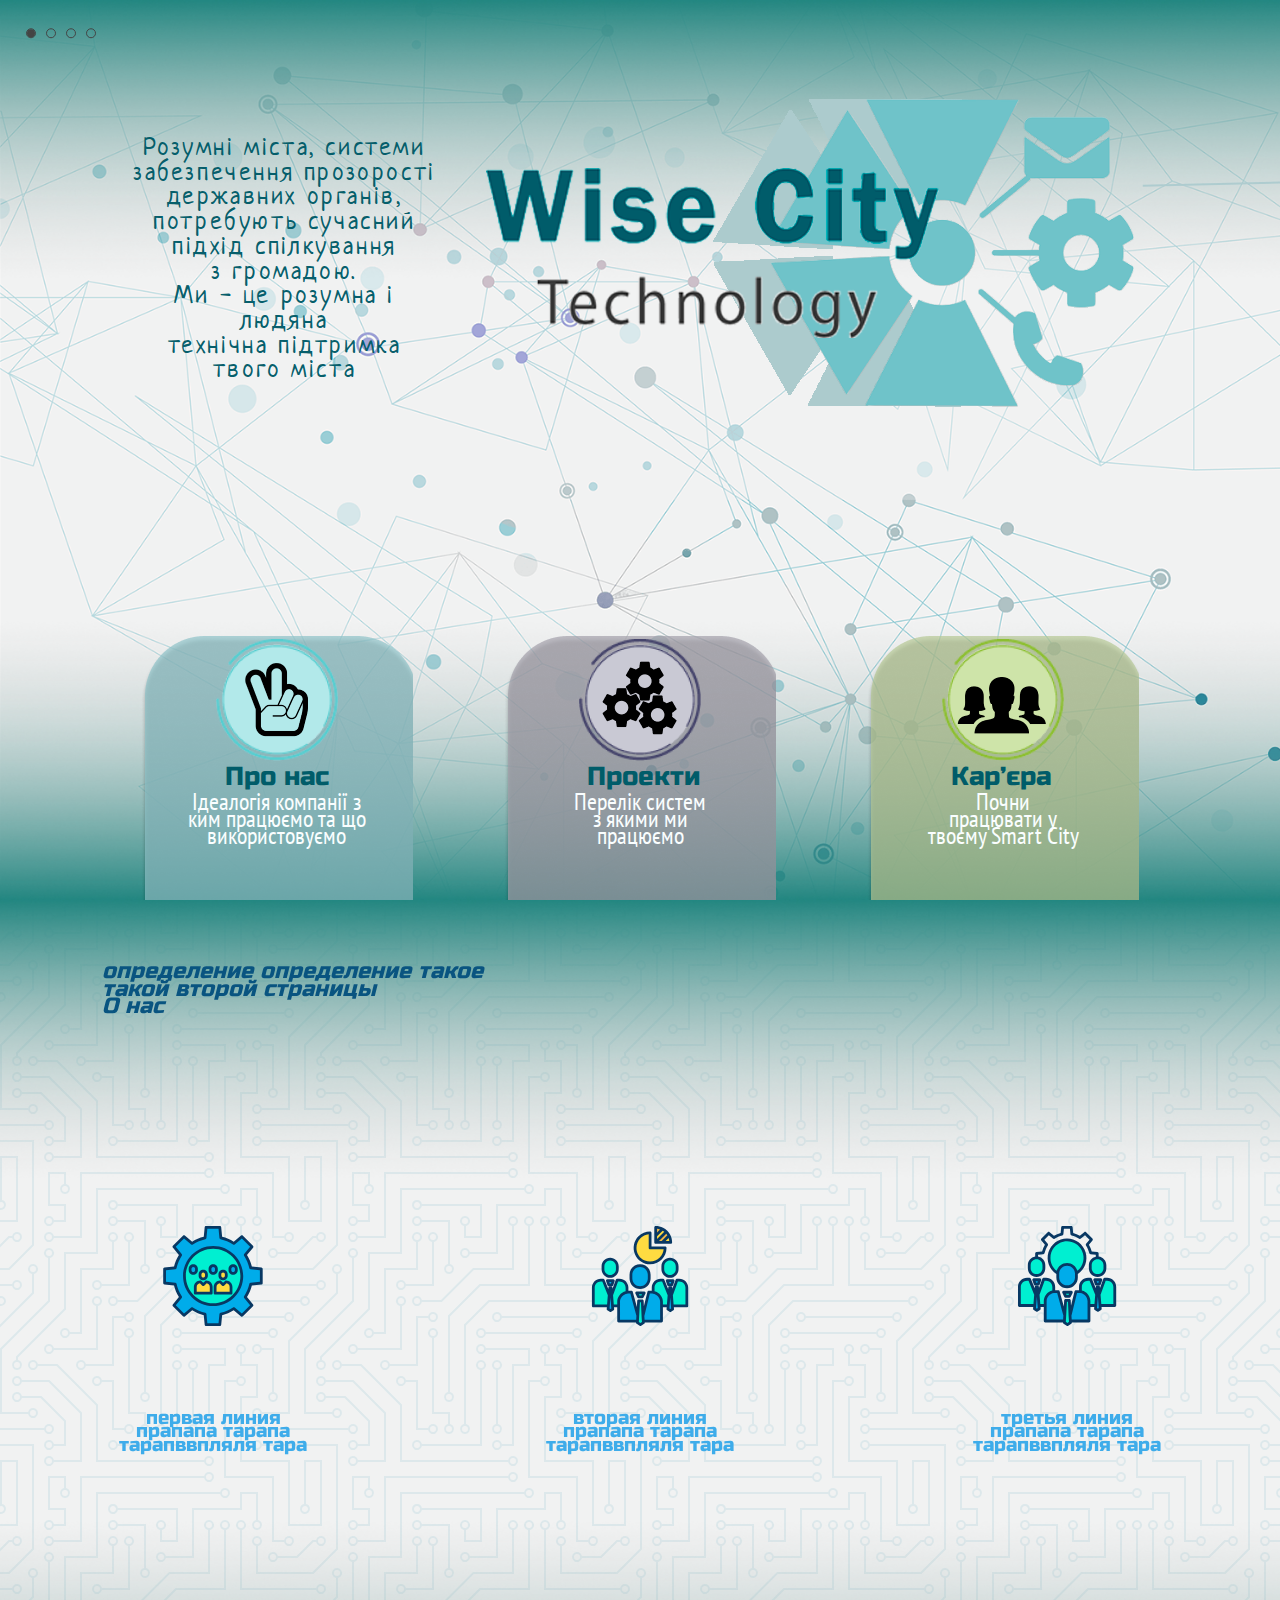
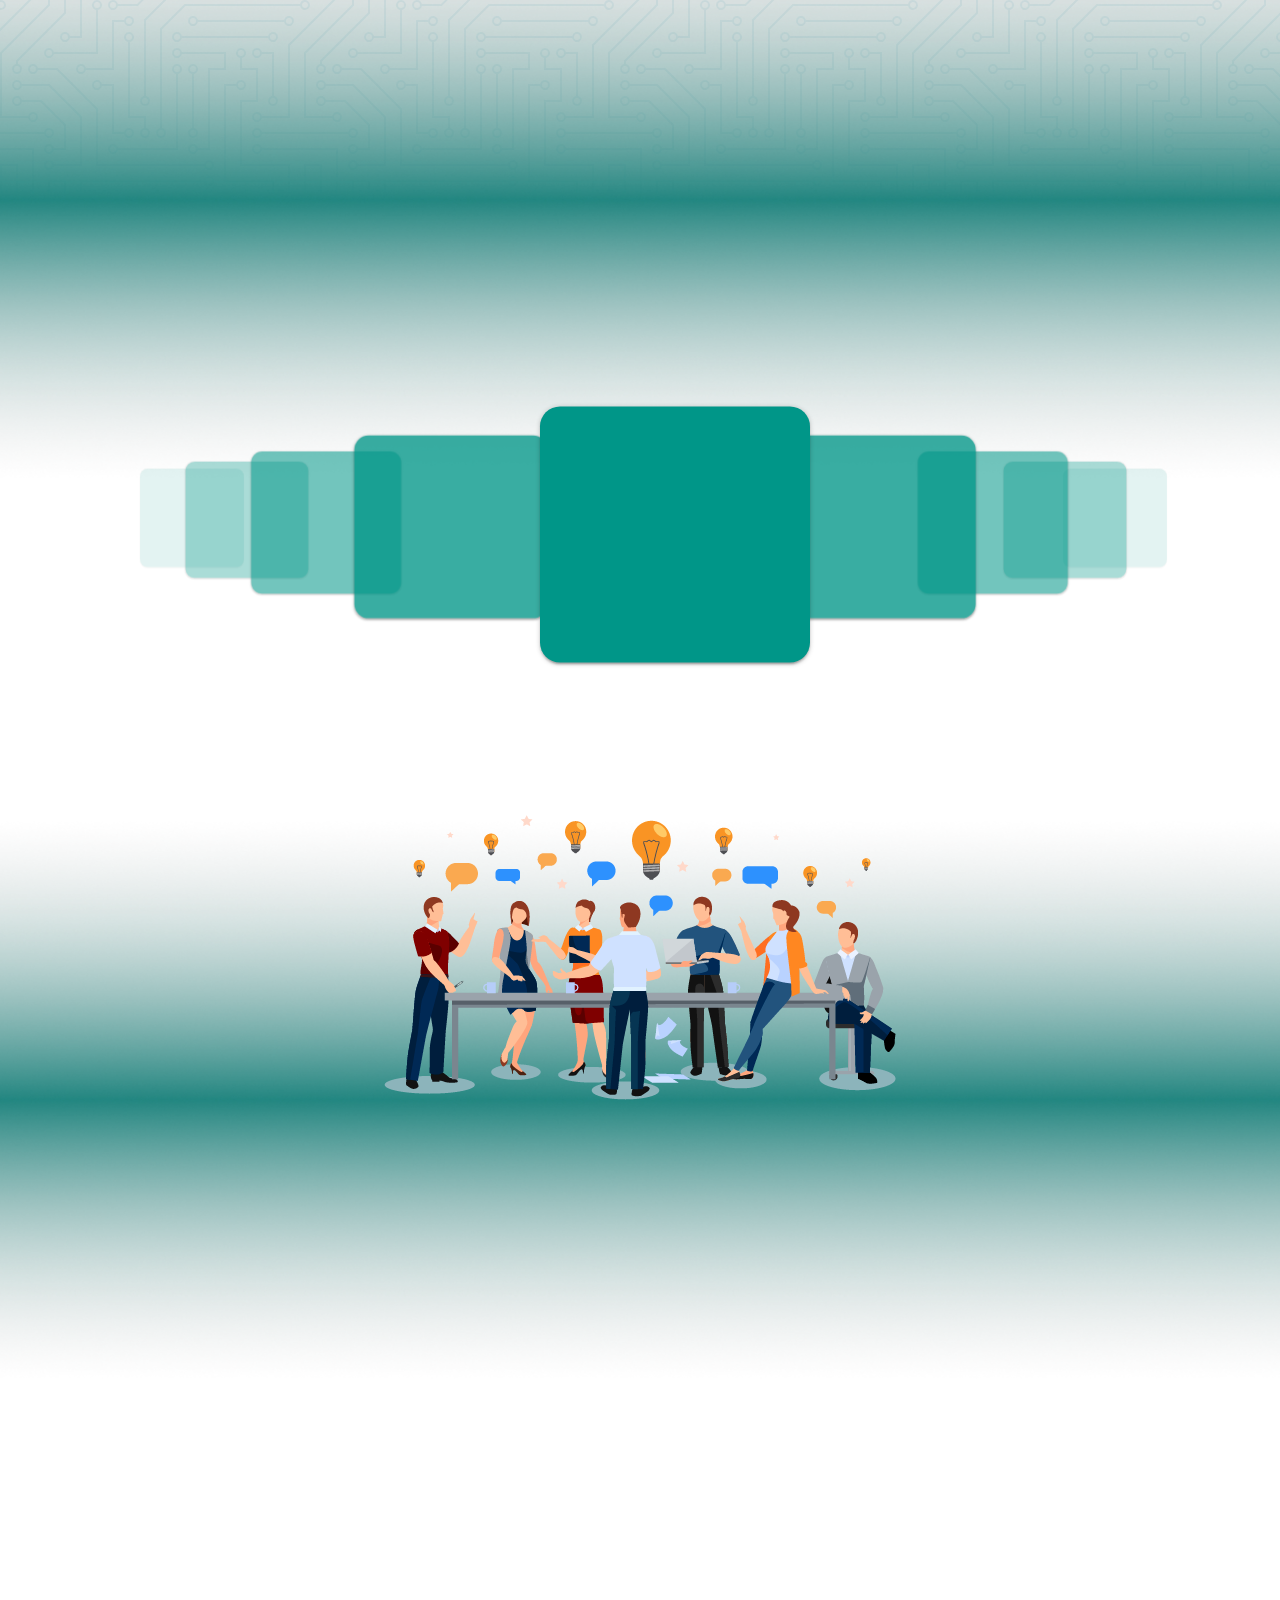
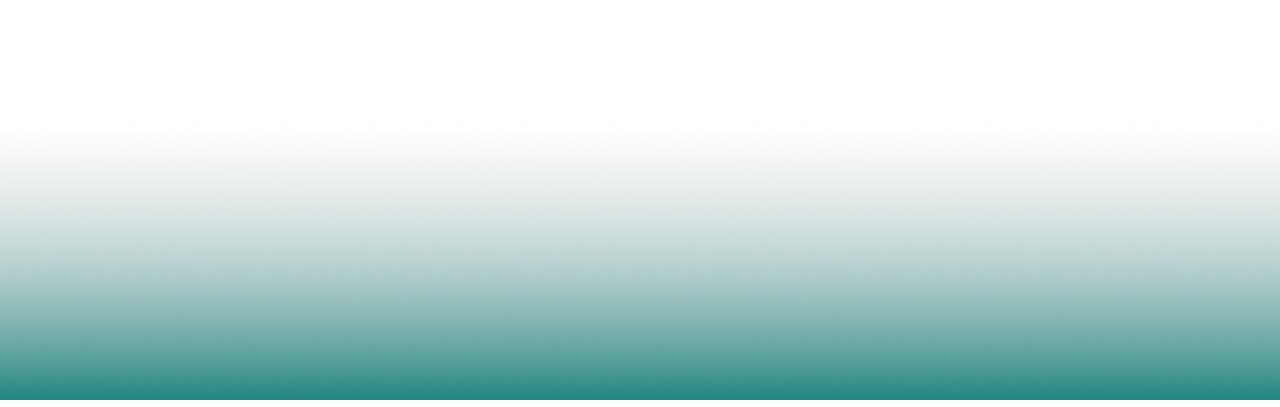
<file: index.html>
<!DOCTYPE html>
<html lang="en">
<head>
  <meta http-equiv="Content-Type" content="text/html; charset=UTF-8"/>
  <meta name="viewport" content="width=device-width, initial-scale=1, maximum-scale=1.0"/>
  <title>Starter Template - Materialize</title>

  <!-- CSS  -->
  <!-- <link href="css/mw480.css" rel="stylesheet" media="only screen and (max-width:480px)" /> -->
  <link href="https://fonts.googleapis.com/css?family=Neucha&display=swap" rel="stylesheet">
  <link href="https://fonts.googleapis.com/css?family=Montserrat&display=swap" rel="stylesheet">
  <link href="https://fonts.googleapis.com/css?family=PT+Sans+Narrow&display=swap" rel="stylesheet">
  <link href="https://fonts.googleapis.com/icon?family=Material+Icons" rel="stylesheet">
  <link href="https://fonts.googleapis.com/css?family=Russo+One&display=swap" rel="stylesheet">
  <link href="css/materialize.css" type="text/css" rel="stylesheet" media="screen,projection"/>
  <link href="css/style.css" type="text/css" rel="stylesheet" media="screen,projection"/>
</head>
<body>
  
  <div class="scrollLink" data-section-name="onePage" id="main-content" style="width: 100vw;height: 800px;position:relative;">
    <div class="hide-on-small-only">
      <svg id="ckLine" xmlns="http://www.w3.org/2000/svg"></svg>
<div class="header-img"></div>
<div class="footer-img"></div>
<div class="logo-text">
  <div class="sign">
  
    <span class="sign__wordd">Розумні міста, системи </span>
    <span class="sign__wordd">забезпечення прозорості</span>
    <span class="sign__wordd">державних органів, </span>
    <span class="sign__wordd">потребують сучасний</span>
    <span class="sign__wordd">підхід спілкування</span>
    <span class="sign__wordd">з громадою.</span>
    <span class="sign__wordd">Ми - це розумна і людяна</span>
    <span class="sign__wordd">технічна підтримка</span>
    <span class="sign__wordd">твого міста</span>

</div>
</div>
<div class="logo"></div>
<a class="link-to-two" href="#twoPage">
  <div class="menu-one">
  <div class="icon-one"></div>
  <div class="header-one">
    Про нас
  </div>
  <div class="text-one">
    Ідеалогія компанії
з ким працюємо
та що використовуємо
  </div>
</div>
</a>
<a class="link-to-three" href="#threePage">
  <div class="menu-two">
  <div class="icon-two"></div>
  <div class="header-two">
    Проекти
  </div>
  <div class="text-two">
    Перелік систем
з якими
ми працюємо
  </div>
</div>
</a>
<a class="link-to-four" href="#fourPage">
<div class="menu-three">
  <div class="icon-three"></div>
  <div class="header-three">
    Кар’єра
  </div>
  <div class="text-three">
    Почни працювати
    у твоєму
    Smart City
  </div>
</div>
</a>
    </div>


<div class="show-on-small hide-on-med-and-up">  
  <div class="header-img-m"></div>
  
  <div class="footer-img-m"></div>
  <div class="logo-m"></div>
  <div class="row">
    <div class="col s4">
    <a class="link-two-m" href="#twoPage"><div class="menu1"></div></a>
    <a class="link-three-m" href="#threePage"><div class="menu2"></div></a>
    <a class="link-four-m" href="#fourPage"><div class="menu3"></div></a>
  </div>
  <div class="col s6 right  text-one-m ">
  Ми - це <br>
  <br>розумна і
  <br>людяна
  <br><br>технічна підтримка
  <br><br>твого міста.
  </div>
  </div>
</div>

  </div>


<div class="sticky-cont menu">

  <div class="section scrollLink home" data-section-name="twoPage" id="main-content" style="width: 100vw;height: 800px;position:relative;">
    <div class="hide-on-small-only">
      <div class="row" style="margin-bottom: 0px;">
      <div class="col s12">
        <div class="two-page-logo">
          определение определение такое<br>
          такой второй страницы<br>
          О нас
        </div>
      </div>
      </div>
    
        <div class="row" style="margin-bottom: 0px;">
          <div class="col s4 two-page-col-top">
            <img class="fabric" src="./img/038.svg" style="max-height: 100%;">
            <div class="fabric-text">
              первая линия<br>
              прапапа тарапа<br>
              тарапввпляля тара
            </div>
          </div>
          <div class="col s4 two-page-col-top">
            <img class="fabric" src="./img/065.svg" style="max-height: 100%;">
            <div class="fabric-text">
              вторая линия<br>
              прапапа тарапа<br>
              тарапввпляля тара
            </div>
          </div>
          <div class="col s4 two-page-col-top">
            <img class="fabric" src="./img/067.svg" style="max-height: 100%;">
            <div class="fabric-text">
              третья линия<br>
              прапапа тарапа<br>
              тарапввпляля тара
            </div>
          </div>  
        </div>

        <div class="row" style="margin-bottom: 0px;">
          <div class="col s12 two-page-col-bottom">
            
          </div>
        </div> 
      
    <div class="header-img"></div>
    <div class="footer-img"></div>


  </div>


  <div class="show-on-small hide-on-med-and-up">  
    <div class="header-img-m"></div>
    
    <div class="footer-img-m"></div>
    <div class="logo-m"></div>
    <div class="row">
      <div class="col s4">
      <a class="link-two-m" href="#twoPage"><div class="menu1"></div></a>
      <a class="link-three-m" href="#threePage"><div class="menu2"></div></a>
      <a class="link-four-m" href="#fourPage"><div class="menu3"></div></a>
    </div>
    <div class="col s6 right  text-one-m">
    Ми - це <br>
    <br>розумна і
    <br>людяна
    <br><br>технічна підтримка
    <br><br>твого міста.
    </div>
    </div>
  </div>


    

  
  </div>
  <div class="section scrollLink" data-section-name="threePage" id="main-content" style="width: 100vw;height: 800px;position:relative;">
    <div class="hide-on-small-only">
      
    <div class="header-img"></div>
    <div class="footer-img"></div>
    <div class="project-img"></div>
    <div class="logo-two"></div>

  <div class="carousel">
    <a class="carousel-item" href="#one!"><div class="card teal white-text carouselItem"></div></a>
    <a class="carousel-item" href="#two!"><div class="card teal white-text carouselItem"></div></a>
    <a class="carousel-item" href="#three!"><div class="card teal white-text carouselItem"></div></a>
    <a class="carousel-item" href="#four!"><div class="card teal white-text carouselItem"></div></a>
    <a class="carousel-item" href="#five!"><div class="card teal white-text carouselItem"></div></a>
    <a class="carousel-item" href="#six!"><div class="card teal white-text carouselItem"></div></a>
    <a class="carousel-item" href="#seven!"><div class="card teal white-text carouselItem"></div></a>
    <a class="carousel-item" href="#eight!"><div class="card teal white-text carouselItem"></div></a>
    <a class="carousel-item" href="#nine!"><div class="card teal white-text carouselItem"></div></a>
  </div>
</div>

  <div class="show-on-small hide-on-med-and-up">  
    <div class="header-img-m"></div>
    <div class="footer-img-m"></div>
    <div class="project-img-m"></div>
    
  </div>
  
  </div>
  <div class="section scrollLink" data-section-name="fourPage" id="main-content" style="width: 100vw;height: 100vh;position:relative;">
    <div class="header-img"></div>
    <div class="footer-img"></div>


  </div>
  </div>
  
</div>




  </div>
</div>


  <!--  Scripts-->
  <script src="https://cdnjs.cloudflare.com/ajax/libs/jquery/3.2.1/jquery.min.js"></script>
<script src="./js/jquery.ckLine.js"></script>
  <!-- <script src="https://code.jquery.com/jquery-2.1.1.min.js"></script> -->
  <script src="./js/heightexp.js"></script>
  <script src="js/materialize.js"></script>
  <script src="js/init.js"></script>
  <script src="js/jquery.scrollify.js"></script>
  <script src="./js/index.js"></script>
  <script>
    $('#ckLine').ckLine({
    leftRight: true,
    strokeColor: '#bedae0',
    interval: 600,
    animateTime: 1600,
    animationTimeRange: [800, 1600]
});
</script>

  
  </body>
</html>
</file>
<file: css/style.css>
/* Custom Stylesheet */
/**
 * Use this file to override Materialize files so you can update
 * the core Materialize files in the future
 *
 * Made By MaterializeCSS.com
 */

body {
  background:url("../img/background.png");
  background-attachment: fixed;
  background-size: cover;
  color: rgb(0, 0, 0);
  font-family: 'Helvetica Neue', Arial, sans-serif;
  margin:0;
}
.bottom-row {
  margin-top: 7vh;
    position: inherit;
}

.header-img {
  background: url("../img/header.png") no-repeat;
  width: 100vw;
  height: 31vh;
  top: 0;
  background-size: 100vw;
  position: absolute;
  background-size: cover;
  }
.footer-img {
background: url("../img/footer.png") no-repeat;
width: 100vw;
height: 31vh;
bottom: 0;
position: absolute;
background-size: 100vw;
background-blend-mode: normal;
background-size: cover;
}

.sticky {
  position: fixed;
  top: 0;
  width: 100%
}




.menu-one {
  background: url("../img/recl.png") no-repeat;
  width: 272px;
  height: 264px;
  bottom: 0;
  left: calc(25vw - 14vw);

  position: absolute;
  
}
.icon-one {
  background: url("../img/com11.png");
  width: 122px;
  height: 122px;
  left: calc(50% - 122px/2);
  top: 1%;
  position: absolute;
}

.menu-one:hover {
  background: url("../img/reclh.png");
  width: 272px;
  height: 264px;
  bottom: 0;
  position: absolute;
  left: calc(25vw - 14vw);
  
}
.header-one {
  left: calc(50% - 106px/2);
  width: 106px;
height: 18px;
font-family: Russo One;
font-style: normal;
font-weight: normal;
font-size: 26px;
line-height: 70.5%;
text-align: center;
color: #005C69;
position: absolute;
top: 50%;
}
.text-one {
  left: calc(50% - 190px/2);
  width: 190px;
height: 76px;
  font-family: PT Sans Narrow;
font-style: normal;
font-weight: normal;
font-size: 24px;
line-height: 70.5%;
position: absolute;
text-align: center;
color: #FAFEFF;
top: 60%;
}






.menu-two {
  background: url("../img/recc.png") no-repeat;
  width: 272px;
  height: 264px;
  bottom: 0;
  position: absolute;
  left: calc(50vw - 272px/2);
}

.icon-two {
  background: url("../img/com21.png");
  width: 122px;
  height: 122px;
  left: calc(50% - 122px/2);
  top: 1%;
  position: absolute;
}

.menu-two:hover {
  background: url("../img/recch.png");
  width: 272px;
  height: 264px;
  bottom: 0;
  position: absolute;
  left: calc(50vw - 272px/2);
}
.header-two {
  left: calc(50% - 106px/2);
  width: 113px;
  height: 18px;
font-family: Russo One;
font-style: normal;
font-weight: normal;
font-size: 26px;
line-height: 70.5%;
/* or 18px */

text-align: center;

color: #005C69;
position: absolute;
top: 50%;
}
.text-two {
  left: calc(50% - 134px/2);
  width: 134px;
  height: 77px;
  font-family: PT Sans Narrow;
font-style: normal;
font-weight: normal;
font-size: 24px;
line-height: 70.5%;
position: absolute;
text-align: center;
color: #FAFEFF;
top: 60%;
}








.menu-three {
  background: url("../img/recr.png") no-repeat;
  width: 272px;
  height: 264px;
  bottom: 0;
  position: absolute;
  right: calc(25vw - 14vw);
}
.icon-three {
  background: url("../img/com31.png");
  width: 122px;
  height: 122px;
  left: calc(50% - 122px/2);
  top: 1%;
  position: absolute;
}
.menu-three:hover {
  background: url("../img/recrh.png");
  width: 272px;
  height: 264px;
  bottom: 0;
  position: absolute;
  right: calc(25vw - 14vw);
}
.header-three {
  left: calc(50% - 106px/2);
  width: 102px;
  height: 18px;
font-family: Russo One;
font-style: normal;
font-weight: normal;
font-size: 26px;
line-height: 70.5%;
/* or 18px */

text-align: center;

color: #005C69;
position: absolute;
top: 50%;
}

.text-three {
  left: calc(50% - 152px/2);
  width: 152px;
  height: 73px;
  font-family: PT Sans Narrow;
font-style: normal;
font-weight: normal;
font-size: 24px;
line-height: 70.5%;
position: absolute;
text-align: center;
color: #FAFEFF;
top: 60%;
}

/* .logo {
  background: url("../img/mainLogo.png") no-repeat;
  position: absolute;
  width: 651px;
height: 283px;
left: calc(50vw - 272px/2);
top: 11%;
} */

.logo {
  background: url("../img/llll.png") no-repeat;
  position: absolute;
  width: 648px;
height: 308px;
left: calc(50vw - 308px/2);
top: 11%;
}
.logo-text {
  left: calc(25vw - 15vw);
  top: 15%;
  position: absolute;
  font-family: 'Neucha', cursive;
width: 313px;
height: 141px;
font-style: normal;
font-weight: normal;
font-size: 26px;
line-height: 95.5%;
/* or 15px */

text-align: center;
letter-spacing: 0.1em;

color: rgba(0, 91, 104, 0.97);
}

.menu {
  position: sticky;
  top: 0;
  z-index:1;
}
.page-one-menu {
  left: 4vw;
  width: 113px;
  height: 10px;
  font-family: Russo One;
  font-style: normal;
  font-weight: normal;
  font-size: 22px;
  line-height: 70.5%;
  text-align: center;
  color: rgb(255, 255, 255);
  position: absolute;
  top: 2vh;
}
.page-two-menu {
  left: 11vw;
  width: 113px;
  height: 10px;
  font-family: Russo One;
  font-style: normal;
  font-weight: normal;
  font-size: 22px;
  line-height: 70.5%;
  text-align: center;
  color: rgb(255, 255, 255);
  position: absolute;
  top: 2vh;
}
.page-three-menu {
  left: 18vw;
  width: 113px;
  height: 10px;
  font-family: Russo One;
  font-style: normal;
  font-weight: normal;
  font-size: 22px;
  line-height: 70.5%;
  text-align: center;
  color: rgb(255, 255, 255);
  position: absolute;
  top: 2vh;
}
.page-four-menu {
  left: 25vw;
  width: 113px;
  height: 10px;
  font-family: Russo One;
  font-style: normal;
  font-weight: normal;
  font-size: 22px;
  line-height: 70.5%;
  text-align: center;
  color: rgb(255, 255, 255);
  position: absolute;
  top: 2vh;
}







.carousel {
  height: 65vh;

}
.carouselItem {
  width: 30vh;
  height: 20vw;
  border-radius: 20px;
  margin-top: 11vh;
}
.project-img {
  background: url(../img/meet.png) no-repeat;
width: 512px;
height: 285px;
bottom: 0;
left: calc(50% - 512px/2);
position: absolute;
}
.logo-two {
  background: url(../img/wcttwo.png) no-repeat;
  width: 359px;
  height: 170px;
  margin-top: 0vw;
  margin-left: 148vh;
  position: absolute;
}




/* mobile */
.carousel-m{
height: 10vh;
width: 20px;
}
.carouselItemM {
  height: 20vh;
  width: 40vw;
}
.project-img-m {
  background: url("../img/m/meetm.png") no-repeat;
  bottom: 0;
  position: absolute;
  background-size: contain;
  width: 100%;
}
.header-img-m {
  background: url("../img/m/header.png") no-repeat;
  width: 100vw;
  height: 31vh;
  top: 0;
  position: absolute;
  background-size: 100vw;
}

.footer-img-m {
  background: url("../img/m/footer.png") no-repeat;
  width: 100vw;
  height: 31vh;
  bottom: 0;
  position: absolute;
  background-size: 100vw;
}

.logo-m {
  background: url("../img/m/mainLogo.png") no-repeat;
  width: 100%;
  display: block;
  height: 30vh;

  top:2vh;
  position: absolute;
  background-size: contain;
  left: calc(50vw - width/2);
}
.menu1 {
  background: url("../img/m/menu1.png") no-repeat;
  width: 60%;
  height: 16vh;
  position: absolute;
  background-size: contain;
  left: 0;
  top:35vh;
}
.menu1:hover {
  background: url("../img/m/menu1h.png") no-repeat;
  width: 60%;
  height: 16vh;
  position: absolute;
  background-size: contain;
  left: 0;
  top:35vh;
}

.menu2 {
  background: url("../img/m/menu2.png") no-repeat;
  width: 60%;
  height: 16vh;
  position: absolute;
  background-size: contain;
  left: 0;
  top:50vh;
}
.menu2:hover {
  background: url("../img/m/menu2h.png") no-repeat;
  width: 60%;
  height: 16vh;
  position: absolute;
  background-size: contain;
  left: 0;
  top:50vh;
}
.menu3 {
  background: url("../img/m/menu3.png") no-repeat;
  width: 60%;
  height: 16vh;
  position: absolute;
  background-size: contain;
  left: 0;
  top:65vh;
}
.menu3:hover {
  background: url("../img/m/menu3h.png") no-repeat;
  width: 60%;
  height: 16vh;
  position: absolute;
  background-size: contain;
  left: 0;
  top:65vh;
}

.text-one-m {
position: relative;
font-family: Russo One;
font-style: normal;
font-weight: normal;
font-size: 20px;
line-height: 80.5%;
text-align: center;
color: rgb(11, 123, 151);
margin-top: 42vh;
}





.pagination {
	position:fixed;
	left:20px;
	top: 2%;
  transform: translateY(-50%);

	font-size:1.4em;
	z-index: 10;
}
.pagination a {
	display:block;
	height:20px;
	margin-bottom:5px;
	color:white;
	position:relative;
	padding:4px;
}
.pagination a.active:after {
	box-shadow:inset 0 0 0 5px;
}
.pagination a .hover-text {
	position:absolute;

	top:7px;
	opacity:0;
	-webkit-transition: opacity 0.5s ease;
	transition: opacity 0.5s ease;
	padding-right: 2px;
}
.pagination a:hover .hover-text {
	opacity: 1;
}
.pagination a:after {
	-webkit-transition:box-shadow 0.5s ease;
	transition:box-shadow 0.5s ease;
	width:10px;
	height:10px;
	display: block;
	border:1px solid;
	border-radius:50%;
	content:'';
	position: absolute;
	margin:auto;
	top:0;
	right:4px;
	bottom:0;
}

.home {
  background-color: #f1f2f2;
  
background-image: url("data:image/svg+xml,%3Csvg xmlns='http://www.w3.org/2000/svg' viewBox='0 0 304 304' width='304' height='304'%3E%3Cpath fill='%23bedae0' fill-opacity='0.4' d='M44.1 224a5 5 0 1 1 0 2H0v-2h44.1zm160 48a5 5 0 1 1 0 2H82v-2h122.1zm57.8-46a5 5 0 1 1 0-2H304v2h-42.1zm0 16a5 5 0 1 1 0-2H304v2h-42.1zm6.2-114a5 5 0 1 1 0 2h-86.2a5 5 0 1 1 0-2h86.2zm-256-48a5 5 0 1 1 0 2H0v-2h12.1zm185.8 34a5 5 0 1 1 0-2h86.2a5 5 0 1 1 0 2h-86.2zM258 12.1a5 5 0 1 1-2 0V0h2v12.1zm-64 208a5 5 0 1 1-2 0v-54.2a5 5 0 1 1 2 0v54.2zm48-198.2V80h62v2h-64V21.9a5 5 0 1 1 2 0zm16 16V64h46v2h-48V37.9a5 5 0 1 1 2 0zm-128 96V208h16v12.1a5 5 0 1 1-2 0V210h-16v-76.1a5 5 0 1 1 2 0zm-5.9-21.9a5 5 0 1 1 0 2H114v48H85.9a5 5 0 1 1 0-2H112v-48h12.1zm-6.2 130a5 5 0 1 1 0-2H176v-74.1a5 5 0 1 1 2 0V242h-60.1zm-16-64a5 5 0 1 1 0-2H114v48h10.1a5 5 0 1 1 0 2H112v-48h-10.1zM66 284.1a5 5 0 1 1-2 0V274H50v30h-2v-32h18v12.1zM236.1 176a5 5 0 1 1 0 2H226v94h48v32h-2v-30h-48v-98h12.1zm25.8-30a5 5 0 1 1 0-2H274v44.1a5 5 0 1 1-2 0V146h-10.1zm-64 96a5 5 0 1 1 0-2H208v-80h16v-14h-42.1a5 5 0 1 1 0-2H226v18h-16v80h-12.1zm86.2-210a5 5 0 1 1 0 2H272V0h2v32h10.1zM98 101.9V146H53.9a5 5 0 1 1 0-2H96v-42.1a5 5 0 1 1 2 0zM53.9 34a5 5 0 1 1 0-2H80V0h2v34H53.9zm60.1 3.9V66H82v64H69.9a5 5 0 1 1 0-2H80V64h32V37.9a5 5 0 1 1 2 0zM101.9 82a5 5 0 1 1 0-2H128V37.9a5 5 0 1 1 2 0V82h-28.1zm16-64a5 5 0 1 1 0-2H146v44.1a5 5 0 1 1-2 0V18h-26.1zm102.2 270a5 5 0 1 1 0 2H98v14h-2v-16h124.1zM242 149.9V160h16v34h-16v62h48v48h-2v-46h-48v-66h16v-30h-16v-12.1a5 5 0 1 1 2 0zM53.9 18a5 5 0 1 1 0-2H64V2H48V0h18v18H53.9zm112 32a5 5 0 1 1 0-2H192V0h50v2h-48v48h-28.1zm-48-48a5 5 0 0 1-9.8-2h2.07a3 3 0 1 0 5.66 0H178v34h-18V21.9a5 5 0 1 1 2 0V32h14V2h-58.1zm0 96a5 5 0 1 1 0-2H137l32-32h39V21.9a5 5 0 1 1 2 0V66h-40.17l-32 32H117.9zm28.1 90.1a5 5 0 1 1-2 0v-76.51L175.59 80H224V21.9a5 5 0 1 1 2 0V82h-49.59L146 112.41v75.69zm16 32a5 5 0 1 1-2 0v-99.51L184.59 96H300.1a5 5 0 0 1 3.9-3.9v2.07a3 3 0 0 0 0 5.66v2.07a5 5 0 0 1-3.9-3.9H185.41L162 121.41v98.69zm-144-64a5 5 0 1 1-2 0v-3.51l48-48V48h32V0h2v50H66v55.41l-48 48v2.69zM50 53.9v43.51l-48 48V208h26.1a5 5 0 1 1 0 2H0v-65.41l48-48V53.9a5 5 0 1 1 2 0zm-16 16V89.41l-34 34v-2.82l32-32V69.9a5 5 0 1 1 2 0zM12.1 32a5 5 0 1 1 0 2H9.41L0 43.41V40.6L8.59 32h3.51zm265.8 18a5 5 0 1 1 0-2h18.69l7.41-7.41v2.82L297.41 50H277.9zm-16 160a5 5 0 1 1 0-2H288v-71.41l16-16v2.82l-14 14V210h-28.1zm-208 32a5 5 0 1 1 0-2H64v-22.59L40.59 194H21.9a5 5 0 1 1 0-2H41.41L66 216.59V242H53.9zm150.2 14a5 5 0 1 1 0 2H96v-56.6L56.6 162H37.9a5 5 0 1 1 0-2h19.5L98 200.6V256h106.1zm-150.2 2a5 5 0 1 1 0-2H80v-46.59L48.59 178H21.9a5 5 0 1 1 0-2H49.41L82 208.59V258H53.9zM34 39.8v1.61L9.41 66H0v-2h8.59L32 40.59V0h2v39.8zM2 300.1a5 5 0 0 1 3.9 3.9H3.83A3 3 0 0 0 0 302.17V256h18v48h-2v-46H2v42.1zM34 241v63h-2v-62H0v-2h34v1zM17 18H0v-2h16V0h2v18h-1zm273-2h14v2h-16V0h2v16zm-32 273v15h-2v-14h-14v14h-2v-16h18v1zM0 92.1A5.02 5.02 0 0 1 6 97a5 5 0 0 1-6 4.9v-2.07a3 3 0 1 0 0-5.66V92.1zM80 272h2v32h-2v-32zm37.9 32h-2.07a3 3 0 0 0-5.66 0h-2.07a5 5 0 0 1 9.8 0zM5.9 0A5.02 5.02 0 0 1 0 5.9V3.83A3 3 0 0 0 3.83 0H5.9zm294.2 0h2.07A3 3 0 0 0 304 3.83V5.9a5 5 0 0 1-3.9-5.9zm3.9 300.1v2.07a3 3 0 0 0-1.83 1.83h-2.07a5 5 0 0 1 3.9-3.9zM97 100a3 3 0 1 0 0-6 3 3 0 0 0 0 6zm0-16a3 3 0 1 0 0-6 3 3 0 0 0 0 6zm16 16a3 3 0 1 0 0-6 3 3 0 0 0 0 6zm16 16a3 3 0 1 0 0-6 3 3 0 0 0 0 6zm0 16a3 3 0 1 0 0-6 3 3 0 0 0 0 6zm-48 32a3 3 0 1 0 0-6 3 3 0 0 0 0 6zm16 16a3 3 0 1 0 0-6 3 3 0 0 0 0 6zm32 48a3 3 0 1 0 0-6 3 3 0 0 0 0 6zm-16 16a3 3 0 1 0 0-6 3 3 0 0 0 0 6zm32-16a3 3 0 1 0 0-6 3 3 0 0 0 0 6zm0-32a3 3 0 1 0 0-6 3 3 0 0 0 0 6zm16 32a3 3 0 1 0 0-6 3 3 0 0 0 0 6zm32 16a3 3 0 1 0 0-6 3 3 0 0 0 0 6zm0-16a3 3 0 1 0 0-6 3 3 0 0 0 0 6zm-16-64a3 3 0 1 0 0-6 3 3 0 0 0 0 6zm16 0a3 3 0 1 0 0-6 3 3 0 0 0 0 6zm16 96a3 3 0 1 0 0-6 3 3 0 0 0 0 6zm0 16a3 3 0 1 0 0-6 3 3 0 0 0 0 6zm16 16a3 3 0 1 0 0-6 3 3 0 0 0 0 6zm16-144a3 3 0 1 0 0-6 3 3 0 0 0 0 6zm0 32a3 3 0 1 0 0-6 3 3 0 0 0 0 6zm16-32a3 3 0 1 0 0-6 3 3 0 0 0 0 6zm16-16a3 3 0 1 0 0-6 3 3 0 0 0 0 6zm-96 0a3 3 0 1 0 0-6 3 3 0 0 0 0 6zm0 16a3 3 0 1 0 0-6 3 3 0 0 0 0 6zm16-32a3 3 0 1 0 0-6 3 3 0 0 0 0 6zm96 0a3 3 0 1 0 0-6 3 3 0 0 0 0 6zm-16-64a3 3 0 1 0 0-6 3 3 0 0 0 0 6zm16-16a3 3 0 1 0 0-6 3 3 0 0 0 0 6zm-32 0a3 3 0 1 0 0-6 3 3 0 0 0 0 6zm0-16a3 3 0 1 0 0-6 3 3 0 0 0 0 6zm-16 0a3 3 0 1 0 0-6 3 3 0 0 0 0 6zm-16 0a3 3 0 1 0 0-6 3 3 0 0 0 0 6zm-16 0a3 3 0 1 0 0-6 3 3 0 0 0 0 6zM49 36a3 3 0 1 0 0-6 3 3 0 0 0 0 6zm-32 0a3 3 0 1 0 0-6 3 3 0 0 0 0 6zm32 16a3 3 0 1 0 0-6 3 3 0 0 0 0 6zM33 68a3 3 0 1 0 0-6 3 3 0 0 0 0 6zm16-48a3 3 0 1 0 0-6 3 3 0 0 0 0 6zm0 240a3 3 0 1 0 0-6 3 3 0 0 0 0 6zm16 32a3 3 0 1 0 0-6 3 3 0 0 0 0 6zm-16-64a3 3 0 1 0 0-6 3 3 0 0 0 0 6zm0 16a3 3 0 1 0 0-6 3 3 0 0 0 0 6zm-16-32a3 3 0 1 0 0-6 3 3 0 0 0 0 6zm80-176a3 3 0 1 0 0-6 3 3 0 0 0 0 6zm16 0a3 3 0 1 0 0-6 3 3 0 0 0 0 6zm-16-16a3 3 0 1 0 0-6 3 3 0 0 0 0 6zm32 48a3 3 0 1 0 0-6 3 3 0 0 0 0 6zm16-16a3 3 0 1 0 0-6 3 3 0 0 0 0 6zm0-32a3 3 0 1 0 0-6 3 3 0 0 0 0 6zm112 176a3 3 0 1 0 0-6 3 3 0 0 0 0 6zm-16 16a3 3 0 1 0 0-6 3 3 0 0 0 0 6zm0 16a3 3 0 1 0 0-6 3 3 0 0 0 0 6zm0 16a3 3 0 1 0 0-6 3 3 0 0 0 0 6zM17 180a3 3 0 1 0 0-6 3 3 0 0 0 0 6zm0 16a3 3 0 1 0 0-6 3 3 0 0 0 0 6zm0-32a3 3 0 1 0 0-6 3 3 0 0 0 0 6zm16 0a3 3 0 1 0 0-6 3 3 0 0 0 0 6zM17 84a3 3 0 1 0 0-6 3 3 0 0 0 0 6zm32 64a3 3 0 1 0 0-6 3 3 0 0 0 0 6zm16-16a3 3 0 1 0 0-6 3 3 0 0 0 0 6z'%3E%3C/path%3E%3C/svg%3E");
}
  #ckLine {
  width: 100%;
  height: 100vh;
}
.back {
  background:teal;
  opacity: 0.5;
  width: 100%;
  height: 100vh;
}

.sign {
  min-height: 100%;
  display: -webkit-box;
  display: flex;
  -webkit-box-orient: vertical;
  -webkit-box-direction: normal;
          flex-direction: column;
  -webkit-box-pack: center;
          justify-content: center;
  -webkit-box-align: center;
          align-items: center;
}
.sign__word {

  text-align: center;
  line-height: 1;
  /* color: rgba(0, 91, 104, 0.97); */
  color:white;
  -webkit-animation: neon .08s ease-in-out infinite alternate;
          animation: neon .08s ease-in-out infinite alternate;
}


/*-- Animation Keyframes --*/
@-webkit-keyframes neon {
  from {
    text-shadow: 0 0 6px rgba(42, 241, 218, 0.92), 0 0 30px rgba(194, 53, 53, 0.34), 0 0 12px rgba(14, 117, 61, 0.58), 0 0 21px rgba(30, 132, 242, 0.92), 0 0 34px rgba(30, 132, 242, 0.78), 0 0 54px rgba(30, 132, 242, 0.92);
  }
  to {
    text-shadow: 0 0 6px rgba(202, 228, 225, 0.98), 0 0 30px rgba(202, 228, 225, 0.42), 0 0 12px rgba(14, 117, 61, 0.58), 0 0 22px rgba(30, 132, 242, 0.84), 0 0 38px rgba(30, 132, 242, 0.88), 0 0 60px #1e84f2;
  }
}
@keyframes neon {
  from {
    text-shadow: 0 0 6px rgba(202, 228, 225, 0.92), 0 0 30px rgba(202, 228, 225, 0.34), 0 0 12px rgba(30, 132, 24), 0 0 21px rgba(30, 132, 242, 0.92), 0 0 34px rgba(30, 132, 242, 0.78), 0 0 54px rgba(30, 132, 242, 0.92);
  }
  to {
    text-shadow: 0 0 6px rgba(202, 228, 225, 0.98), 0 0 30px rgba(202, 228, 225, 0.42), 0 0 12px rgba(30, 132, 24), 0 0 22px rgba(30, 132, 242, 0.84), 0 0 38px rgba(30, 132, 242, 0.88), 0 0 60px #1e84f2;
  }
}


.two-page-col-c {
  height: 25vh;
  object-fit: contain;
  }
.two-page-col-top {
height: 25vh;
object-fit: contain;
object-position:center;
align-items: center;
position: relative;
z-index: 1;
}
.two-page-col-bottom {
  height: 50vh;
}


.fabric { 
  
  position: absolute;
  left: 0;
  top: 40vh;
  bottom: 0;
  right: 0;
  width: 100px;
  height: 100px;
  margin: auto;
}

.fabric-text {
  font-family: Russo One;
  font-style: normal;
  font-weight: normal;
  font-size: 19px;
  line-height: 70.5%;
  text-align: center;
  color: #3eacea;
  position: absolute;
  margin: auto;
  left: 0;
  top: 55vh;
  bottom: 0;
  right: 0;
}

.two-page-logo {
  left: 8vw;   
  top:7vh;
  font-family: Russo One;
    font-style: italic;
  font-weight: normal;
  line-height: 80.5%;
  font-size: 22px;
  height: 20vh;
  z-index: 2;
  position: absolute;
  color:#095480;
}









.flex-container {
  display: flex;
  flex-direction: row;
  flex-wrap: nowrap;
  justify-content: flex-start;
  align-content: stretch;
  align-items: flex-start;
  }

.flex-item:nth-child(1) {
  order: 0;
  flex: 1 1 auto;
  align-self: center;
  }

.flex-item:nth-child(2) {
  order: 0;
  flex: 1 1 auto;
  align-self: baseline;
  }

.flex-item:nth-child(3) {
  order: 0;
  flex: 1 1 auto;
  align-self: auto;
  }
</file>
